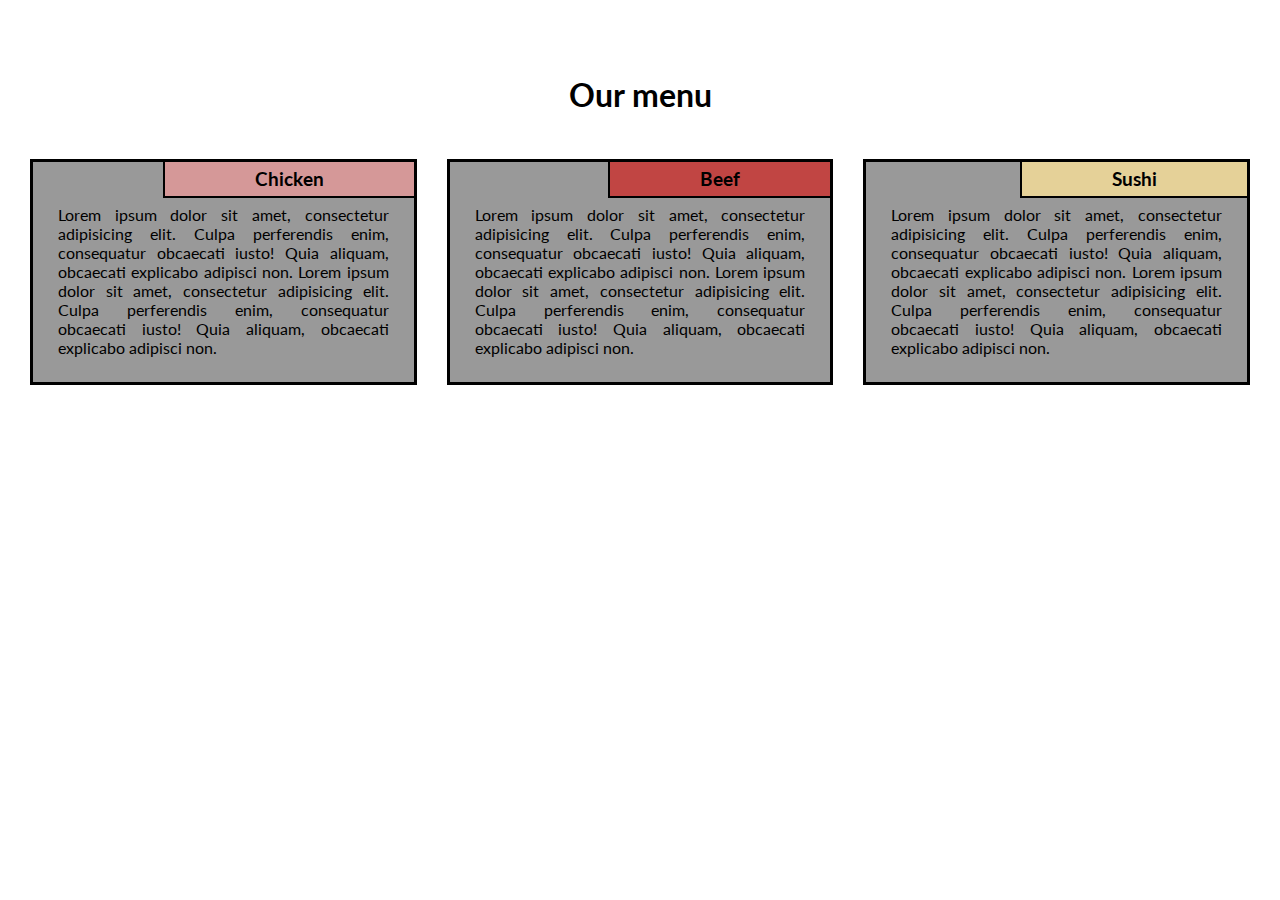
<file: mod2_solution/index.html>
<!DOCTYPE html>
<html>
<head>
  <meta charset="utf-8">
  <meta name="viewport" content="width=device-width, initial-scale=1">
  <title>My Responsive Layout</title>
  <link href="https://fonts.googleapis.com/css?family=Lato" rel="stylesheet">
  <link href='css/style.css' rel='stylesheet' type='text/css'>
</head>
<body>
  <div class="container">
    <div class="row">

    <h1 class="menu-title">Our menu</h1>
      <div class="col-lg-4">
        <div class="item">
          <div class="item-title" id="title-one">
            <h3>Chicken</h3>
          </div>
          <p>
            Lorem ipsum dolor sit amet, consectetur adipisicing elit. Culpa perferendis enim, consequatur obcaecati iusto! Quia aliquam, obcaecati explicabo adipisci non. Lorem ipsum dolor sit amet, consectetur adipisicing elit. Culpa perferendis enim, consequatur obcaecati iusto! Quia aliquam, obcaecati explicabo adipisci non.
          </p>
        </div>
      </div>
      <div class="col-lg-4">
        <div class="item">
         <div class="item-title" id="title-two">
          <h3>Beef</h3>
        </div>
        <p>
          Lorem ipsum dolor sit amet, consectetur adipisicing elit. Culpa perferendis enim, consequatur obcaecati iusto! Quia aliquam, obcaecati explicabo adipisci non. Lorem ipsum dolor sit amet, consectetur adipisicing elit. Culpa perferendis enim, consequatur obcaecati iusto! Quia aliquam, obcaecati explicabo adipisci non.
        </p>
      </div>
    </div>
    <div class="col-lg-4 col-lg-tablet">
      <div class="item">
       <div class="item-title" id="title-three">
        <h3>Sushi</h3>
      </div>
      <p>
        Lorem ipsum dolor sit amet, consectetur adipisicing elit. Culpa perferendis enim, consequatur obcaecati iusto! Quia aliquam, obcaecati explicabo adipisci non. Lorem ipsum dolor sit amet, consectetur adipisicing elit. Culpa perferendis enim, consequatur obcaecati iusto! Quia aliquam, obcaecati explicabo adipisci non.
      </p>
    </div>
  </div>

</div>
</div>
</body>
</html>
</file>
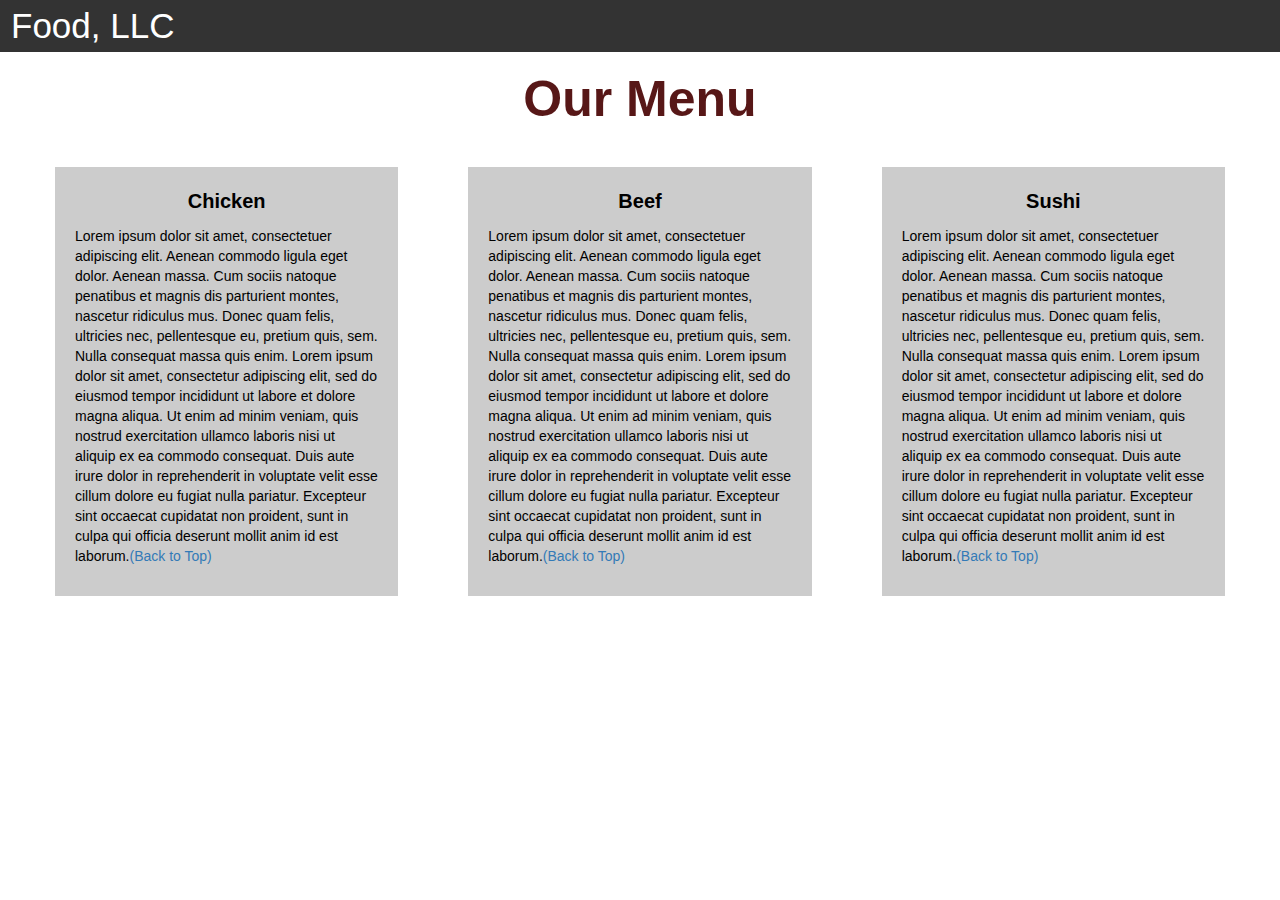
<file: mod3_solution/index.html>
<!DOCTYPE html>
<html>
<head>

<title>Module 3</title>

  <meta name="viewport" content="width=device-width, initial-scale=1">
  <link rel="stylesheet" href="https://maxcdn.bootstrapcdn.com/bootstrap/3.3.7/css/bootstrap.min.css">
  <script src="https://ajax.googleapis.com/ajax/libs/jquery/3.3.1/jquery.min.js"></script>
  <script src="https://maxcdn.bootstrapcdn.com/bootstrap/3.3.7/js/bootstrap.min.js"></script>

</head>

<meta name="viewport" content="width=device-width, initial-scale=1">
<link rel="stylesheet" type="text/css" href="css/style.css">



<body>


<nav class="navbar" id="top">
  <div class="container-fluid">

    <div class="navbar-header">
      <button type="button" class="navbar-toggle" data-toggle="collapse" data-target="#myNavbar">
        <span class="icon-bar"></span>
        <span class="icon-bar"></span>
        <span class="icon-bar"></span>
      </button>
      <a class="navbar-brand" href="#">Food, LLC</a>
    </div>

    <div class="collapse" id="myNavbar">
      <ul class="nav navbar-nav visible-xs">
        <li><a class="menu-item" href="#">Chicken</a></li>
        <li><a class="menu-item" href="#">Beef</a></li>
        <li><a class="menu-item" href="#">Sushi</a></li>
      </ul>
    </div>

  </div>
</nav>

<h1 class="main-title">Our Menu</h1>



<div class="row">

  <div class="col-lg-4 col-md-6 col-sm-12">
    <div class="content-box">
      <p class="item-name">Chicken</p>
      <p>Lorem ipsum dolor sit amet, consectetuer adipiscing elit. Aenean commodo ligula eget dolor. Aenean massa. Cum sociis natoque penatibus et magnis dis parturient montes, nascetur ridiculus mus. Donec quam felis, ultricies nec, pellentesque eu, pretium quis, sem. Nulla consequat massa quis enim. Lorem ipsum dolor sit amet, consectetur adipiscing elit, sed do eiusmod tempor incididunt ut labore et dolore magna aliqua. Ut enim ad minim veniam, quis nostrud exercitation ullamco laboris nisi ut aliquip ex ea commodo consequat. Duis aute irure dolor in reprehenderit in voluptate velit esse cillum dolore eu fugiat nulla pariatur. Excepteur sint occaecat cupidatat non proident, sunt in culpa qui officia deserunt mollit anim id est laborum.<a href="#top">(Back to Top)</a></p>
    </div>
  </div>

  <div class="col-lg-4 col-md-6 col-sm-12">
    <div class="content-box">
      <p class="item-name">Beef</p>
      <p>Lorem ipsum dolor sit amet, consectetuer adipiscing elit. Aenean commodo ligula eget dolor. Aenean massa. Cum sociis natoque penatibus et magnis dis parturient montes, nascetur ridiculus mus. Donec quam felis, ultricies nec, pellentesque eu, pretium quis, sem. Nulla consequat massa quis enim. Lorem ipsum dolor sit amet, consectetur adipiscing elit, sed do eiusmod tempor incididunt ut labore et dolore magna aliqua. Ut enim ad minim veniam, quis nostrud exercitation ullamco laboris nisi ut aliquip ex ea commodo consequat. Duis aute irure dolor in reprehenderit in voluptate velit esse cillum dolore eu fugiat nulla pariatur. Excepteur sint occaecat cupidatat non proident, sunt in culpa qui officia deserunt mollit anim id est laborum.<a href="#top">(Back to Top)</a></p>
    </div>
  </div>


  <div class="col-lg-4 col-md-12 col-sm-12">
    <div class="content-box">
      <p class="item-name">Sushi</p>
      <p>Lorem ipsum dolor sit amet, consectetuer adipiscing elit. Aenean commodo ligula eget dolor. Aenean massa. Cum sociis natoque penatibus et magnis dis parturient montes, nascetur ridiculus mus. Donec quam felis, ultricies nec, pellentesque eu, pretium quis, sem. Nulla consequat massa quis enim. Lorem ipsum dolor sit amet, consectetur adipiscing elit, sed do eiusmod tempor incididunt ut labore et dolore magna aliqua. Ut enim ad minim veniam, quis nostrud exercitation ullamco laboris nisi ut aliquip ex ea commodo consequat. Duis aute irure dolor in reprehenderit in voluptate velit esse cillum dolore eu fugiat nulla pariatur. Excepteur sint occaecat cupidatat non proident, sunt in culpa qui officia deserunt mollit anim id est laborum.<a href="#top">(Back to Top)</a></p>
    </div>
  </div>

</div>


</body>
</html>
</file>
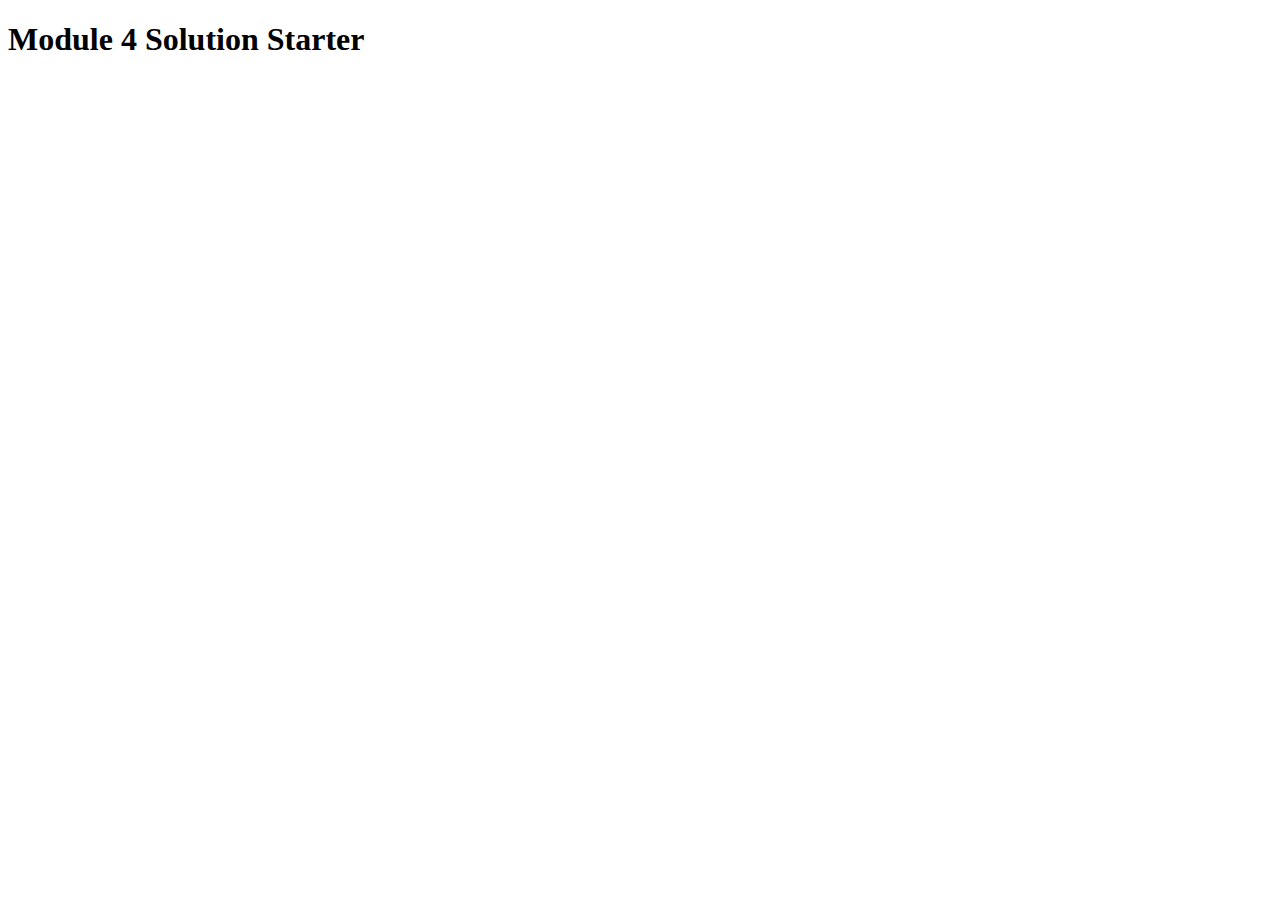
<file: mod4_Solution/index.html>
<!DOCTYPE html>
<html>
<head>
  <meta charset="utf-8">
  <title>Module 4 Solution Starter</title>
  <script src="SpeakHello.js"></script>
  <script src="SpeakGoodBye.js"></script>
  <script src="script.js"></script>
</head>
<body>
  <h1>Module 4 Solution Starter</h1>
</body>
</html>
</file>
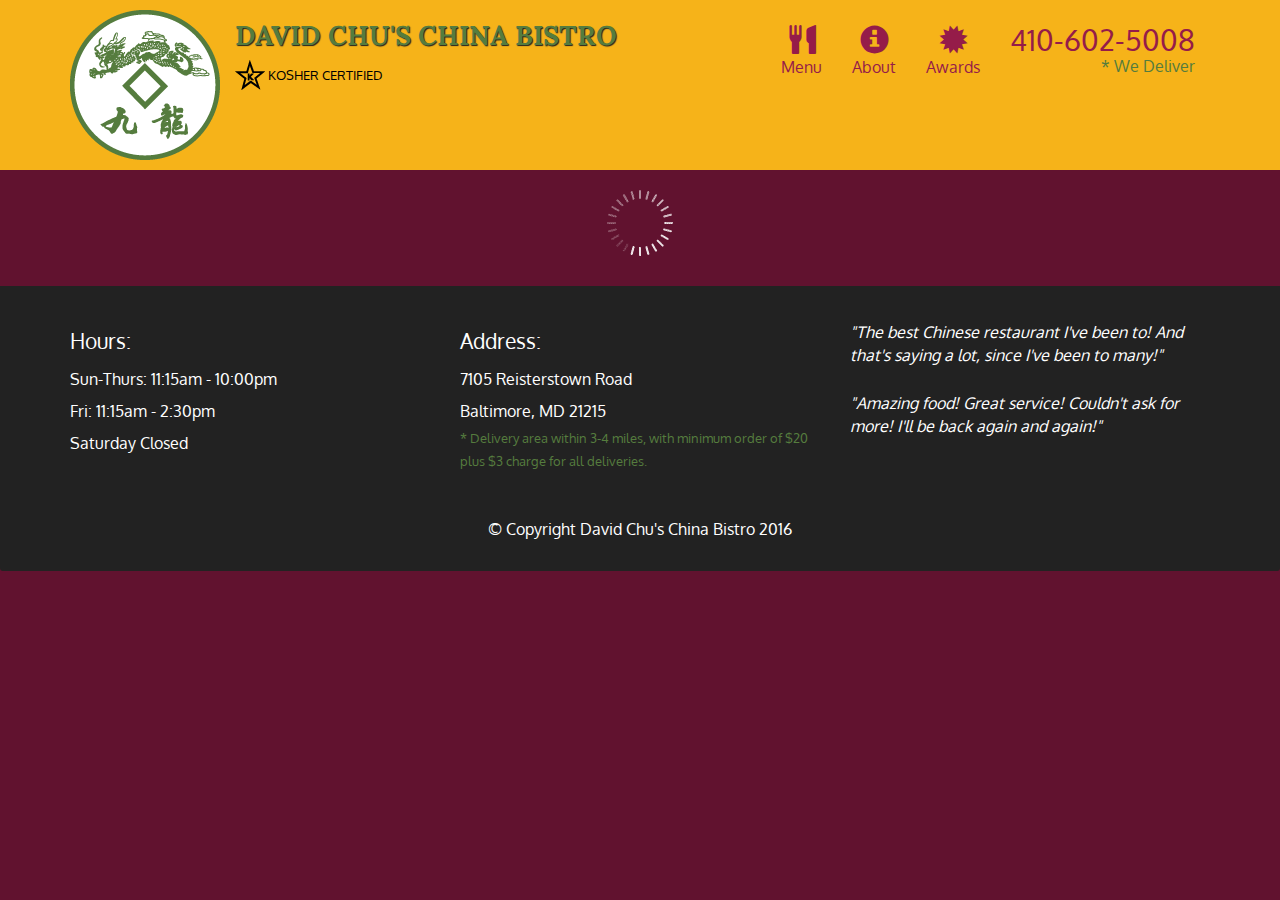
<file: mod5_solution/index.html>
<!doctype html>
<html lang="en">
  <head>
    <meta charset="utf-8">
    <meta http-equiv="X-UA-Compatible" content="IE=edge">
    <meta name="viewport" content="width=device-width, initial-scale=1">
    <title>David Chu's China Bistro</title>
    <link rel="stylesheet" href="css/bootstrap.min.css">
    <link rel="stylesheet" href="css/styles.css">
    <link href='https://fonts.googleapis.com/css?family=Oxygen:400,300,700' rel='stylesheet' type='text/css'>
    <link href='https://fonts.googleapis.com/css?family=Lora' rel='stylesheet' type='text/css'>
  </head>
<body>
  <header>
    <nav id="header-nav" class="navbar navbar-default">
      <div class="container">
        <div class="navbar-header">
          <a href="index.html" class="pull-left visible-md visible-lg">
            <div id="logo-img" alt="Logo image"></div>
          </a>

          <div class="navbar-brand">
            <a href="index.html"><h1>David Chu's China Bistro</h1></a>
            <p>
              <img src="images/star-k-logo.png" alt="Kosher certification">
              <span>Kosher Certified</span>
            </p>
          </div>

          <button id="navbarToggle" type="button" class="navbar-toggle collapsed" data-toggle="collapse" data-target="#collapsable-nav" aria-expanded="false">
            <span class="sr-only">Toggle navigation</span>
            <span class="icon-bar"></span>
            <span class="icon-bar"></span>
            <span class="icon-bar"></span>
          </button>
        </div>
        
        <div id="collapsable-nav" class="collapse navbar-collapse">
           <ul id="nav-list" class="nav navbar-nav navbar-right">
            <li id="navHomeButton" class="visible-xs active">
              <a href="index.html">
                <span class="glyphicon glyphicon-home"></span> Home</a>
            </li>
            <li id="navMenuButton">
              <a href="#" onclick="$dc.loadMenuCategories();">
                <span class="glyphicon glyphicon-cutlery"></span><br class="hidden-xs"> Menu</a>
            </li>
            <li>
              <a href="#">
                <span class="glyphicon glyphicon-info-sign"></span><br class="hidden-xs"> About</a>
            </li>
            <li>
              <a href="#">
                <span class="glyphicon glyphicon-certificate"></span><br class="hidden-xs"> Awards</a>
            </li>
            <li id="phone" class="hidden-xs">
              <a href="tel:410-602-5008">
                <span>410-602-5008</span></a><div>* We Deliver</div>
            </li>
          </ul><!-- #nav-list -->
        </div><!-- .collapse .navbar-collapse -->
      </div><!-- .container -->
    </nav><!-- #header-nav -->
  </header>

  <div id="call-btn" class="visible-xs">
    <a class="btn" href="tel:410-602-5008">
    <span class="glyphicon glyphicon-earphone"></span>
    410-602-5008
    </a>
  </div>
  <div id="xs-deliver" class="text-center visible-xs">* We Deliver</div>

  <div id="main-content" class="container"></div>

  <footer class="panel-footer">
    <div class="container">
      <div class="row">
        <section id="hours" class="col-sm-4">
          <span>Hours:</span><br>
          Sun-Thurs: 11:15am - 10:00pm<br>
          Fri: 11:15am - 2:30pm<br>
          Saturday Closed
          <hr class="visible-xs">
        </section>
        <section id="address" class="col-sm-4">
          <span>Address:</span><br>
          7105 Reisterstown Road<br>
          Baltimore, MD 21215
          <p>* Delivery area within 3-4 miles, with minimum order of $20 plus $3 charge for all deliveries.</p>
          <hr class="visible-xs">
        </section>
        <section id="testimonials" class="col-sm-4">
          <p>"The best Chinese restaurant I've been to! And that's saying a lot, since I've been to many!"</p>
          <p>"Amazing food! Great service! Couldn't ask for more! I'll be back again and again!"</p>
        </section>
      </div>
      <div class="text-center">&copy; Copyright David Chu's China Bistro 2016</div>
    </div>
  </footer>

  <!-- jQuery (Bootstrap JS plugins depend on it) -->
  <script src="js/jquery-2.1.4.min.js"></script>
  <script src="js/bootstrap.min.js"></script>
  <script src="js/ajax-utils.js"></script>
  <script src="js/script.js"></script>
</body>
</html>
</file>
<file: mod2_solution/css/style.css>
*{
  box-sizing: border-box;
  margin:0;
  padding:0;
}

body{
  font-family: 'Lato', sans-serif;
}

.row{
  width: 100%;
}

.menu-title{
  text-align: center;
  margin-bottom: 30px;
}

.container{
 position: relative;
 top:60px;
 margin: 15px;
}

.item{
  position: relative;
  top: 0;
  background-color:#999999;
  margin: 15px;
  padding: 25px;
  border: 3px solid #000;
}

.item p{
  margin-top: 18px;
  text-align: justify;
  font-size:100%;
}

.item-title{
  position: absolute;
  top:0;
  right: 0px;
  background: green;
  padding: 6px 90px;
  border-left: 2px solid #000;
  border-bottom: 2px solid #000;
}

#title-one {
  background-color: #D59898;
}

#title-two{
  background-color: #C14543;
}

#title-three{
  background-color: #E5D198;
}

/* Simple Responsive Framework. */
/*------ Desktop ------*/
@media (min-width: 992px){
  .col-lg-1, .col-lg-2, .col-lg-3, .col-lg-4, .col-lg-5, .col-lg-6, .col-lg-7, .col-lg-8, .col-lg-9, .col-lg-10, .col-lg-11, .col-lg-12 {
    float: left;
  }
  .col-lg-1 {
    width: 8.33%;
  }
  .col-lg-2 {
    width: 16.66%;
  }
  .col-lg-3 {
    width: 25%;
  }
  .col-lg-4 {
    width: 33.33%;
  }
  .col-lg-5 {
    width: 41.66%;
  }
  .col-lg-6 {
    width: 50%;
  }
  .col-lg-7 {
    width: 58.33%;
  }
  .col-lg-8 {
    width: 66.66%;
  }
  .col-lg-9 {
    width: 74.99%;
  }
  .col-lg-10 {
    width: 83.33%;
  }
  .col-lg-11 {
    width: 91.66%;
  }
  .col-lg-12 {
    width: 100%;
  }

}


/*------ Tablet ------*/
@media (min-width: 768px) and (max-width: 991px){
  .col-lg-4 {
    width: 50%;
    float: left;
  }
  .col-lg-tablet{
   width: 100%;
   float: left;
 }
}


/*------ Mobile ------*/
@media (max-width: 767px){
  .col-lg-4{
    width: 100%;
    float: left;
  }
}
</file>
<file: mod3_solution/css/style.css>
.container-fluid{
	margin: 0;
	padding: 0;
}

.navbar{
	border-radius: 0px;
	background-color: rgba(0,0,0,0.8);
}

.navbar-brand{
  font-size: 35px;
  color: white;
  padding-left: 25px;
}

.navbar-brand:hover{
	color: #ca7b7b;
}

.nav{
	margin: 0;
	padding: 0;
}

.navbar-nav{
  font-size: 25px;
  text-align: center;
  margin: 0;
  padding: 0;
}

.navbar-toggle{
	border: 2px solid white;
	margin-right: 25px;
}

.icon-bar{
	background-color: white;
}


.main-title{
  margin-bottom: 15px;
  text-align: center;
  color: #571717;
  font-size: 50px;
  font-family: 'Lato', sans-serif;
  font-weight: bold;
}

li{
	box-sizing: border-box;
	width: 100%;
}

.menu-item{
	padding: 0;
	margin: 0;
	width: 100%;
	background-color: white;
	border-bottom: 1px solid black;
	color: black;
	display: block;
}

.menu-item:hover{
	background-color: white;
	color: #ca7b7b;
}



.row{
	margin: 20px;
}

.content-box{
	margin: 20px;
	width: auto;
	height: auto;
	color: black;
	background-color: rgba(0,0,0,0.2);
	font-family:'Lato', sans-serif;
	padding: 20px;
}

.item-name{
	text-align: center;
	font-size: 20px;
	font-weight: bold;
}
</file>
<file: mod5_solution/css/styles.css>
body {
  font-size: 16px;
  color: #fff;
  background-color: #61122f;
  font-family: 'Oxygen', sans-serif;
}

/** HEADER **/
#header-nav {
  background-color: #f6b319;
  border-radius: 0;
  border: 0;
}

#logo-img {
  background: url('../images/restaurant-logo_large.png') no-repeat;
  width: 150px;
  height: 150px;
  margin: 10px 15px 10px 0;
}

.navbar-brand {
  padding-top: 25px;
}
.navbar-brand h1 { /* Restaurant name */
  font-family: 'Lora', serif;
  color: #557c3e;
  font-size: 1.5em;
  text-transform: uppercase;
  font-weight: bold;
  text-shadow: 1px 1px 1px #222;
  margin-top: 0;
  margin-bottom: 0;
  line-height: .75;
}
.navbar-brand a:hover, .navbar-brand a:focus {
  text-decoration: none;
}
.navbar-brand p { /* Kosher cert */
  color: #000;
  text-transform: uppercase;
  font-size: .7em;
  margin-top: 15px;
}
.navbar-brand p span { /* Star-K */
  vertical-align: middle;
}

#nav-list {
  margin-top: 10px;
}
#nav-list a {
  color: #951C49;
  text-align: center;
}
#nav-list a:hover {
  background: #E7E7E7;
}
#nav-list a span {
  font-size: 1.8em;
}

#phone {
  margin-top: 5px;
}
#phone a { /* Phone number */
  text-align: right;
  padding-bottom: 0;
}
#phone div { /* We Deliver */
  color: #557c3e;
  text-align: right;
  padding-right: 15px;
}

.navbar-header button.navbar-toggle, .navbar-header .icon-bar {
  border: 1px solid #61122f;
}
.navbar-header button.navbar-toggle {
  clear: both;
  margin-top: -30px;
}
/* END HEADER */

/* FOOTER */
.panel-footer {
  margin-top: 30px;
  padding-top: 35px;
  padding-bottom: 30px;
  background-color: #222;
  border-top: 0;
}
.panel-footer div.row {
  margin-bottom: 35px;
}
#hours, #address {
  line-height: 2;
}
#hours > span, #address > span {
  font-size: 1.3em;
}
#address p {
  color: #557c3e;
  font-size: .8em;
  line-height: 1.8;
}
#testimonials {
  font-style: italic;
}
#testimonials p:nth-child(2) {
  margin-top: 25px;
}
/* END FOOTER */



/* HOME PAGE */
.container .jumbotron {
  box-shadow: 0 0 50px #3F0C1F;
  border: 2px solid #3F0C1F;
}

#menu-tile, #specials-tile, #map-tile {
  height: 250px;
  width: 100%;
  margin-bottom: 15px;
  position: relative;
  border: 2px solid #3F0C1F;
  overflow: hidden;
}
#menu-tile:hover, #specials-tile:hover, #map-tile:hover {
  box-shadow: 0 1px 5px 1px #cccccc;
}
#menu-tile {
  background: url('../images/menu-tile.jpg') no-repeat;
  background-position: center;
}
#specials-tile {
  background: url('../images/specials-tile.jpg') no-repeat;
  background-position: center;
}
#menu-tile span, #specials-tile span, #map-tile span {
  position: absolute;
  bottom: 0;
  right: 0;
  width: 100%;
  text-align: center;
  font-size: 1.6em;
  text-transform: uppercase;
  background-color: #000;
  color: #fff;
  opacity: .8;
}
/* END HOME PAGE */

/* MENU CATEGORIES PAGE */
.category-tile { 
  position: relative;
  border: 2px solid #3F0C1F;
  overflow: hidden;
  width: 200px;
  height: 200px;
  margin: 0 auto 15px;
}
.category-tile span {
  position: absolute;
  bottom: 0;
  right: 0;
  width: 100%;
  text-align: center;
  font-size: 1.2em;
  text-transform: uppercase;
  background-color: #000;
  color: #fff;
  opacity: .8;
}
.category-tile:hover {
  box-shadow: 0 1px 5px 1px #cccccc;
}

#menu-categories-title + div {
  margin-bottom: 50px;
}
/* END MENU CATEGORIES PAGE */

/* SINGLE CATEGORY PAGE */
.menu-item-tile {
  margin-bottom: 25px;
}
.menu-item-tile hr {
  width: 80%;
}
.menu-item-tile .menu-item-price {
  font-size: 1.1em;
  text-align: right;
  margin-top: -15px;
  margin-right: -15px;
}
.menu-item-tile .menu-item-price span {
  font-size: .6em;
}
.menu-item-photo {
  position: relative;
  border: 2px solid #3F0C1F; 
  overflow: hidden;
  padding: 0;
  margin-right: -15px;
  margin-left: auto;
  margin-bottom: 20px;
  max-width: 250px;
}
.menu-item-photo div {
  position: absolute;
  bottom: 0;
  right: 0;
  width: 80px;
  background-color: #557c3e;
  text-align: center;
}
.menu-item-description {
  padding-right: 30px;
}
h3.menu-item-title {
  margin: 0 0 10px;
}
.menu-item-details {
  font-size: .9em;
  font-style: italic;
}
/* END SINGLE CATEGORY PAGE */


/********** Large devices only **********/
@media (min-width: 1200px) {
  .container .jumbotron {
    background: url('../images/jumbotron_1200.jpg') no-repeat;
    height: 675px;
  }
}

/********** Medium devices only **********/
@media (min-width: 992px) and (max-width: 1199px) {
  /* Header */
  #logo-img {
    background: url('../images/restaurant-logo_medium.png') no-repeat;
    width: 100px;
    height: 100px;
    margin: 5px 5px 5px 0;
  }
  /* End Header */

  /* Home Page */
  .container .jumbotron {
    background: url('../images/jumbotron_992.jpg') no-repeat;
    height: 558px;
  }
  /* End Home Page */
}

/********** Small devices only **********/
@media (min-width: 768px) and (max-width: 991px) {
  /* Home Page */
  .container .jumbotron {
    background: url('../images/jumbotron_768.jpg') no-repeat;
    height: 432px;
  }
  /* End Home Page */
}

/********** Extra small devices only **********/
@media (max-width: 767px) {
  /* Header */
  .navbar-brand {
    padding-top: 10px;
    height: 80px;
  }
  .navbar-brand h1 { /* Restaurant name */
    padding-top: 10px;
    font-size: 5vw; /* 1vw = 1% of viewport width */
  }
  .navbar-brand p { /* Kosher cert */
    font-size: .6em;
    margin-top: 12px;
  }
  .navbar-brand p img { /* Star-K */
    height: 20px;
  }

  #collapsable-nav a { /* Collapsed nav menu text */
    font-size: 1.2em;
  }
  #collapsable-nav a span { /* Collapsed nav menu glyph */
    font-size: 1em;
    margin-right: 5px;
  }

  #call-btn > a {
    font-size: 1.5em;
    display: block;
    margin: 0 20px;
    padding: 10px;
    border: 2px solid #fff;
    background-color: #f6b319;
    color: #951c49;
  }
  #xs-deliver {
    margin-top: 5px;
    font-size: .7em;
    letter-spacing: .1em;
    text-transform: uppercase;
  }
  /* End Header */

  /* Footer */
  .panel-footer section {
    margin-bottom: 30px;
    text-align: center;
  }
  .panel-footer section:nth-child(3) {
    margin-bottom: 0; /* margin already exists on the whole row */
  }
  .panel-footer section hr {
    width: 50%;
  }
  /* End Footer */

  /* Home Page */
  .container .jumbotron {
    margin-top: 30px;
    padding: 0;
  }
  #menu-tile, #specials-tile {
    width: 360px;
    margin: 0 auto 15px;
  }

  .menu-item-photo {
    margin-right: auto;
  }
  .menu-item-tile .menu-item-price {
    text-align: center;
  }
  .menu-item-description {
    text-align: center;;
  }
}


/********** Super extra small devices Only :-) (e.g., iPhone 4) **********/
@media (max-width: 479px) {
  /* Header */
  .navbar-brand h1 { /* Restaurant name */
    padding-top: 5px;
    font-size: 6vw;
  }
  /* End Header */
  
  /* Home page */
  #menu-tile, #specials-tile {
    width: 280px;
    margin: 0 auto 15px;
  }

  .col-xxs-12 {
    position: relative;
    min-height: 1px;
    padding-right: 15px;
    padding-left: 15px;
    float: left;
    width: 100%;
  }
}
</file>
